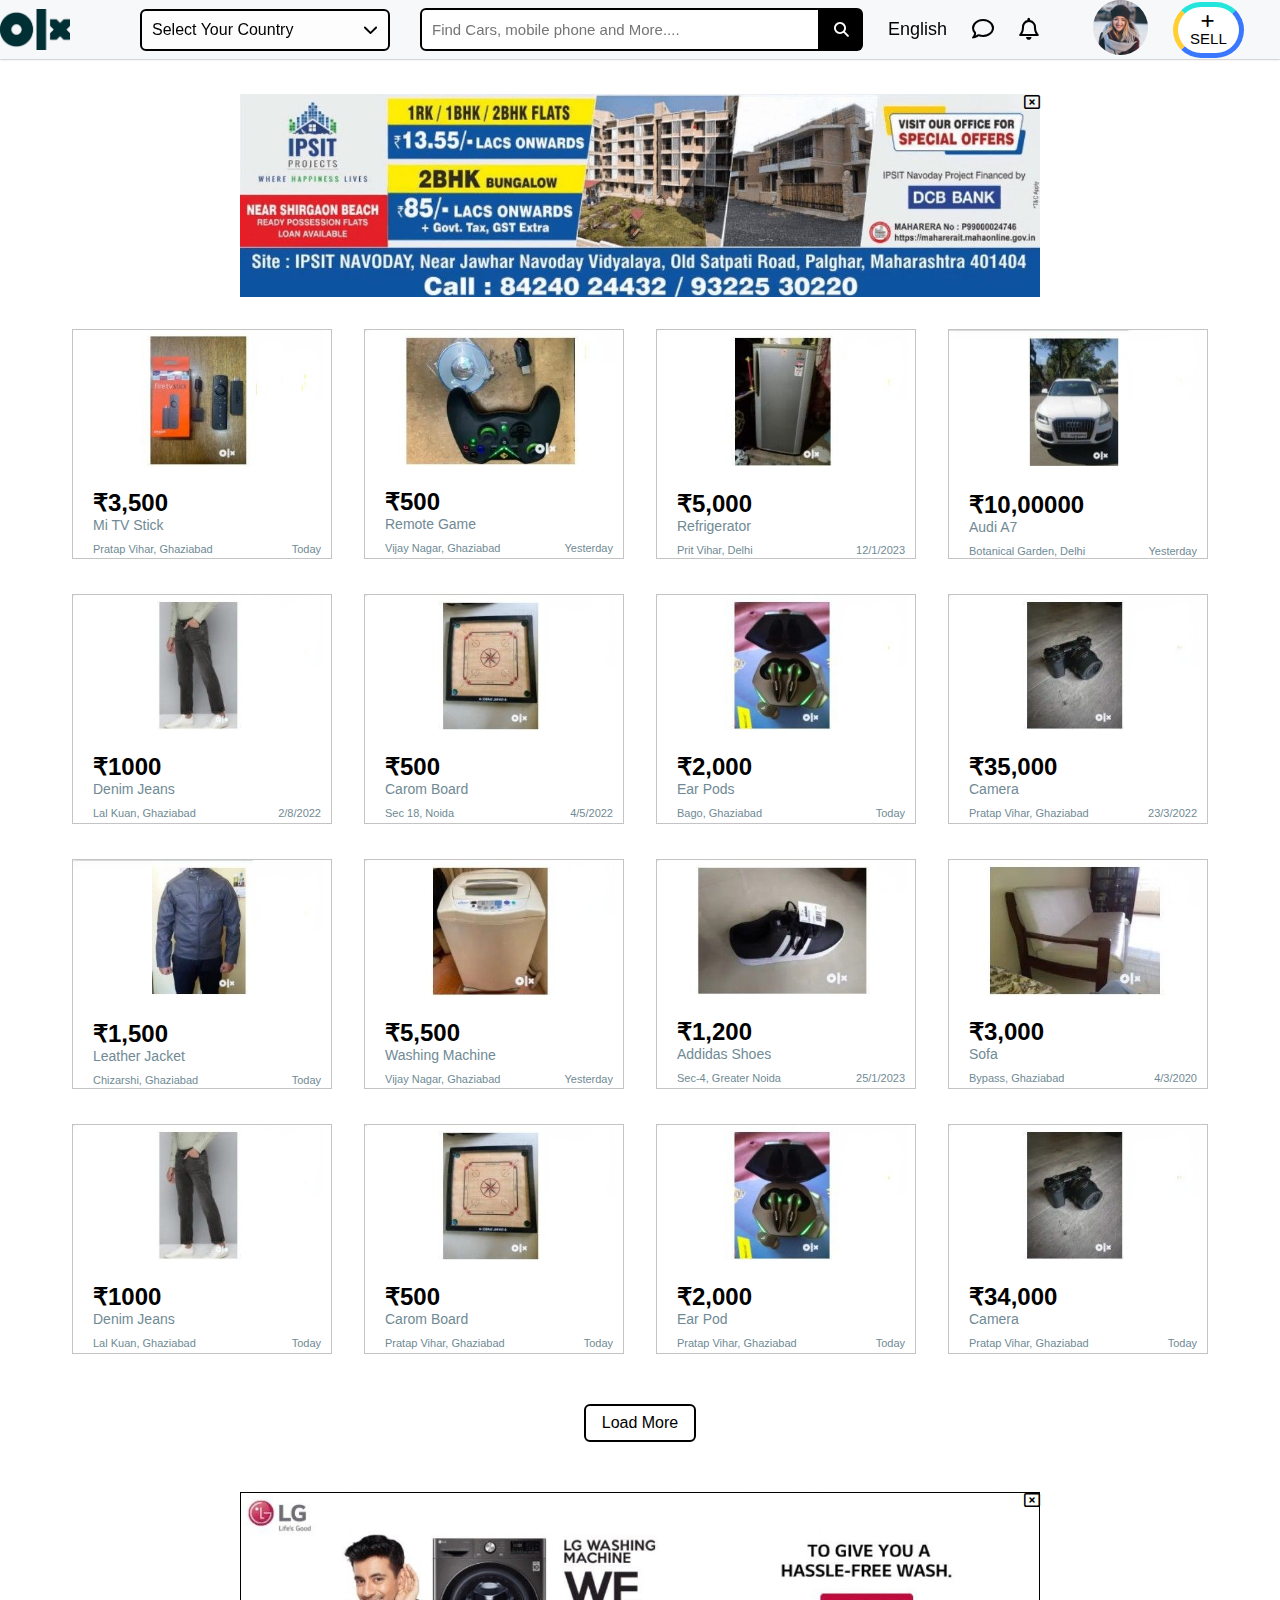
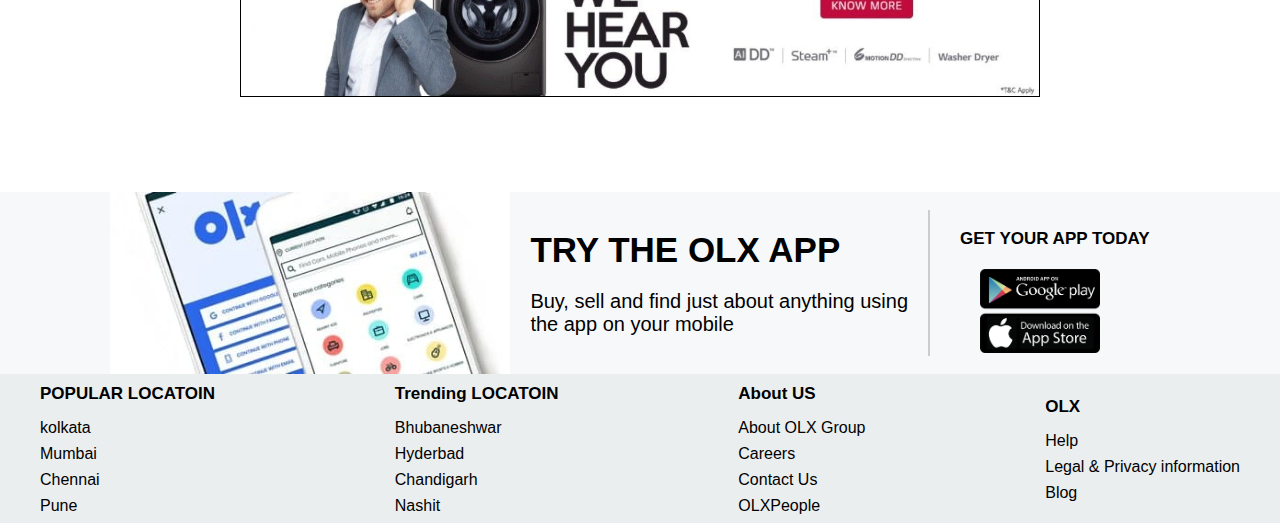
<file: index.html>
<!DOCTYPE html>
<html lang="en">

<head>
    <meta charset="UTF-8">
    <meta http-equiv="X-UA-Compatible" content="IE=edge">
    <meta name="viewport" content="width=device-width, initial-scale=1.0">
    <link rel="stylesheet" href="https://cdnjs.cloudflare.com/ajax/libs/font-awesome/6.2.1/css/all.min.css">
    <link rel="stylesheet" href="Olx.css">
    <title>Olx</title>
</head>

<body>
    <div class="header">
        <div class="navbar">
            <img src="olx_logo.png">

            <div class="country_select" id="country">
                <div class="select">
                    <p id="text">Select Your Country</p>
                    <i class="fa-solid fa-chevron-down" id="moving"></i>
                </div>

                <ul class="option_box" id="list">
                    <li class="option" onclick="myfunction('USA')">
                        <i class="fa-solid fa-location-dot"></i>
                        <p>USA</p>
                    </li>
                    <li class="option" onclick="myfunction('Canada')">
                        <i class="fa-solid fa-location-dot"></i>
                        <p>Canada</p>
                    </li>
                    <li class="option" onclick="myfunction('India')">
                        <i class="fa-solid fa-location-dot"></i>
                        <p>India</p>
                    </li>
                    <li class="option" onclick="myfunction('Pakistan')">
                        <i class="fa-solid fa-location-dot"></i>
                        <p>Pakistan</p>
                    </li>
                    <li class="option" onclick="myfunction('NewYork')">
                        <i class="fa-solid fa-location-dot"></i>
                        <p>NewYork</p>
                    </li>
                </ul>
            </div>

            <div class="searchbox">
                <input type="text" class="searchclass" id="searchid" placeholder="Find Cars, mobile phone and More....">
                <p><i class="fa-solid fa-magnifying-glass"></i></p>
            </div>


            <div class="language">
                <p id="eng_tag">English</p>

                <ul class="hin_eng">
                    <li onclick="languageolx('English')" style="cursor: pointer;">English</li>
                    <li onclick="languageolx('हिंदी')" style="cursor: pointer;">हिंदी</li>
                </ul>
            </div>

            <div class="message">
                <i class="fa-regular fa-comment"></i>
            </div>
            <div class="message">
                <i class="fa-regular fa-bell"></i>
            </div>

            <div class="your_logo">
                <div class="girl_img" id="girl_img_id">
                    <img src="pic3.jpg">
                </div>

                <div class="gropdown" id="gropdown_id">
                    <div class="nameandimg">
                        <img src="pic3.jpg">
                        <p>Puja Verma</p>
                    </div>
                    <hr>
                    <ul>
                        <li>
                            <i class="fa-solid fa-user"></i>
                            <p>My Account</p>
                        </li>
                        <li>
                            <i class="fa-solid fa-box"></i>
                            <p>My Orders</p>
                        </li>
                        <hr>
                        <li>
                            <i class="fa-solid fa-circle-question"></i>
                            <p>Help</p>
                        </li>
                        <li>
                            <i class="fa-solid fa-gear"></i>
                            <p>Setting</p>
                        </li>
                        <hr>
                        <li>
                            <i class="fa-solid fa-right-from-bracket"></i>
                            <p>Log Out</p>
                        </li>
                    </ul>
                </div>
            </div>

            <div class="selling_page">
                <button><i class="fa-solid fa-plus"></i>
                    <p>SELL</p>
                </button>
            </div>
        </div>
    </div>
    <!------------------- ad1 ------------------>
    <div class="ad_img">
        <img src="ad1.jpg">
        <i class="fa-regular fa-rectangle-xmark" id="ad_icon"></i>
    </div>

    <!------------------ product -------------------->

    <div class="product">
        <div class="First_row">
            <div class="box">
                <a href="product_olx.html">
                <img src="product-1.jpg">
                <h2>₹3,500</h2>
                <p>Mi TV Stick</p>
                <div class="address_data">
                    <p>Pratap Vihar, Ghaziabad</p>
                    <p>Today</p>
                </div>
                </a>
            </div>
            <div class="box">
                <a href="#"></a>
                <img src="product-2.jpg">
                <h2>₹500</h2>
                <p>Remote Game</p>
                <div class="address_data">
                    <p>Vijay Nagar, Ghaziabad</p>
                    <p>Yesterday</p>
                </div>
            </div>
            <div class="box">
                <a href="#"></a>
                <img src="product-3.jpg">
                <h2>₹5,000</h2>
                <p>Refrigerator</p>
                <div class="address_data">
                    <p>Prit Vihar, Delhi</p>
                    <p>12/1/2023</p>
                </div>
            </div>
            <div class="box">
                <a href="#"></a>
                <img src="product-4.jpg">
                <h2>₹10,00000</h2>
                <p>Audi A7</p>
                <div class="address_data">
                    <p>Botanical Garden, Delhi</p>
                    <p>Yesterday</p>
                </div>
            </div>
        </div>

        <div class="First_row">
            <div class="box">
                <a href="#"></a>
                <img src="product-5.jpg">
                <h2>₹1000</h2>
                <p>Denim Jeans</p>
                <div class="address_data">
                    <p>Lal Kuan, Ghaziabad</p>
                    <p>2/8/2022</p>
                </div>
            </div>
            <div class="box">
                <a href="#"></a>
                <img src="product-6.jpg">
                <h2>₹500</h2>
                <p>Carom Board</p>
                <div class="address_data">
                    <p>Sec 18, Noida</p>
                    <p>4/5/2022</p>
                </div>
            </div>
            <div class="box">
                <a href="#"></a>
                <img src="product-7.jpg">
                <h2>₹2,000</h2>
                <p>Ear Pods</p>
                <div class="address_data">
                    <p>Bago, Ghaziabad</p>
                    <p>Today</p>
                </div>
            </div>
            <div class="box">
                <a href="#"></a>
                <img src="product-8.jpg">
                <h2>₹35,000</h2>
                <p>Camera</p>
                <div class="address_data">
                    <p>Pratap Vihar, Ghaziabad</p>
                    <p>23/3/2022</p>
                </div>
            </div>
        </div>

        <div class="First_row">
            <div class="box">
                <a href="#"></a>
                <img src="product-9.jpg">
                <h2>₹1,500</h2>
                <p>Leather Jacket</p>
                <div class="address_data">
                    <p>Chizarshi, Ghaziabad</p>
                    <p>Today</p>
                </div>
            </div>
            <div class="box">
                <a href="#"></a>
                <img src="product-10.jpg">
                <h2>₹5,500</h2>
                <p>Washing Machine</p>
                <div class="address_data">
                    <p>Vijay Nagar, Ghaziabad</p>
                    <p>Yesterday</p>
                </div>
            </div>
            <div class="box">
                <a href="#"></a>
                <img src="product-11.jpg">
                <h2>₹1,200</h2>
                <p>Addidas Shoes</p>
                <div class="address_data">
                    <p>Sec-4, Greater Noida</p>
                    <p>25/1/2023</p>
                </div>
            </div>
            <div class="box">
                <a href="#"></a>
                <img src="product-12.jpg">
                <h2>₹3,000</h2>
                <p>Sofa</p>
                <div class="address_data">
                    <p>Bypass, Ghaziabad</p>
                    <p>4/3/2020</p>
                </div>
            </div>
        </div>

        <div class="First_row">
            <div class="box">
                <a href="#"></a>
                <img src="product-5.jpg">
                <h2>₹1000</h2>
                <p>Denim Jeans</p>
                <div class="address_data">
                    <p>Lal Kuan, Ghaziabad</p>
                    <p>Today</p>
                </div>
            </div>
            <div class="box">
                <a href="#"></a>
                <img src="product-6.jpg">
                <h2>₹500</h2>
                <p>Carom Board</p>
                <div class="address_data">
                    <p>Pratap Vihar, Ghaziabad</p>
                    <p>Today</p>
                </div>
            </div>
            <div class="box">
                <a href="#"></a>
                <img src="product-7.jpg">
                <h2>₹2,000</h2>
                <p>Ear Pod</p>
                <div class="address_data">
                    <p>Pratap Vihar, Ghaziabad</p>
                    <p>Today</p>
                </div>
            </div>
            <div class="box">
                <a href="#"></a>
                <img src="product-8.jpg">
                <h2>₹34,000</h2>
                <p>Camera</p>
                <div class="address_data">
                    <p>Pratap Vihar, Ghaziabad</p>
                    <p>Today</p>
                </div>
            </div>
        </div>
    </div>

    <!---------- Load More --------------->

    <div class="load_more">
        <button id="Load_more_id">Load More</button>
    </div>

    <div class="Load_More_products" id="load_more_products_id">
        <div class="First_row">
            <div class="box">
                <a href="#"></a>
                <img src="product-1.jpg">
                <h2>₹3,500</h2>
                <p>Mi TV Stick</p>
                <div class="address_data">
                    <p>Pratap Vihar, Ghaziabad</p>
                    <p>Today</p>
                </div>
            </div>
            <div class="box">
                <a href="#"></a>
                <img src="product-2.jpg">
                <h2>₹500</h2>
                <p>Remote Game</p>
                <div class="address_data">
                    <p>Vijay Nagar, Ghaziabad</p>
                    <p>Yesterday</p>
                </div>
            </div>
            <div class="box">
                <a href="#"></a>
                <img src="product-3.jpg">
                <h2>₹5,000</h2>
                <p>Refrigerator</p>
                <div class="address_data">
                    <p>Prit Vihar, Delhi</p>
                    <p>12/1/2023</p>
                </div>
            </div>
            <div class="box">
                <a href="#"></a>
                <img src="product-4.jpg">
                <h2>₹10,00000</h2>
                <p>Audi A7</p>
                <div class="address_data">
                    <p>Botanical Garden, Delhi</p>
                    <p>Yesterday</p>
                </div>
            </div>
        </div>

        <div class="First_row">
            <div class="box">
                <a href="#"></a>
                <img src="product-5.jpg">
                <h2>₹1000</h2>
                <p>Denim Jeans</p>
                <div class="address_data">
                    <p>Lal Kuan, Ghaziabad</p>
                    <p>2/8/2022</p>
                </div>
            </div>
            <div class="box">
                <a href="#"></a>
                <img src="product-6.jpg">
                <h2>₹500</h2>
                <p>Carom Board</p>
                <div class="address_data">
                    <p>Sec 18, Noida</p>
                    <p>4/5/2022</p>
                </div>
            </div>
            <div class="box">
                <a href="#"></a>
                <img src="product-7.jpg">
                <h2>₹2,000</h2>
                <p>Ear Pods</p>
                <div class="address_data">
                    <p>Bago, Ghaziabad</p>
                    <p>Today</p>
                </div>
            </div>
            <div class="box">
                <a href="#"></a>
                <img src="product-8.jpg">
                <h2>₹35,000</h2>
                <p>Camera</p>
                <div class="address_data">
                    <p>Pratap Vihar, Ghaziabad</p>
                    <p>23/3/2022</p>
                </div>
            </div>
        </div>
    </div>

    <!------------------ ad2 ------------------>
    <div class="ad_img2">
        <img src="ad2.jpg">
        <i class="fa-regular fa-rectangle-xmark" id="ad_icon2"></i>
    </div>

    <!-------------- Download app ----------------->

    <div class="download_app">
        <div class="download">
            <img src="footar.jpg" class="images">

            <div class="text">
                <h1>TRY THE OLX APP</h1>
                <P>Buy, sell and find just about anything using<br>
                the app on your mobile</P>
            </div>
            <div class="download_store">
                <p>GET YOUR APP TODAY</p>
                <img src="play store.png" alt="">
            </div>
        </div>
    </div>

    <!------------------ Footer --------------------->
    <div class="main_footer">
        <div class="footer">
            <div class="footer_box">
                <h2>POPULAR LOCATOIN</h2>
                <P>kolkata</P>
                <p>Mumbai</p>
                <p>Chennai</p>
                <p>Pune</p>
            </div>
            <div class="footer_box">
                <h2>Trending LOCATOIN</h2>
                <P>Bhubaneshwar</P>
                <p>Hyderbad</p>
                <p>Chandigarh</p>
                <p>Nashit</p>
            </div>
            <div class="footer_box">
                <h2>About US </h2>
                <P>About OLX Group</P>
                <p>Careers</p>
                <p>Contact Us</p>
                <p>OLXPeople</p>
            </div>
            <div class="footer_box">
                <h2>OLX</h2>
                <P>Help</P>
                <p>Legal & Privacy information</p>
                <p>Blog</p>
               
            </div>
        </div>
    </div>

</body>
<script src="Olx.js"></script>


</html>
</file>
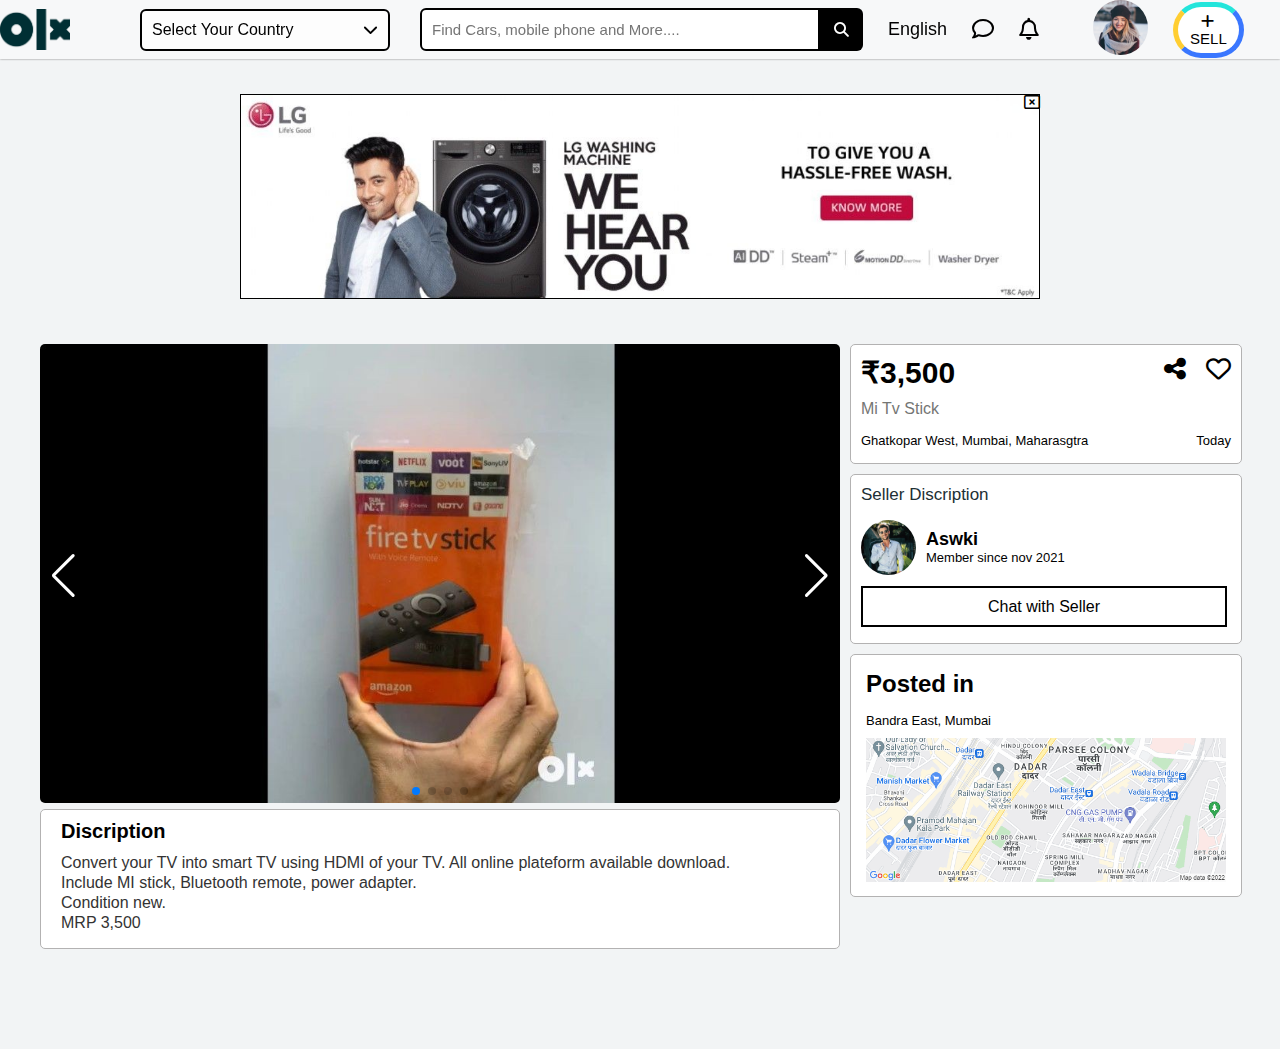
<file: product_olx.html>
<!DOCTYPE html>
<html lang="en">

<head>
    <meta charset="UTF-8">
    <meta http-equiv="X-UA-Compatible" content="IE=edge">
    <meta name="viewport" content="width=device-width, initial-scale=1.0">
    <link rel="stylesheet" href="https://cdnjs.cloudflare.com/ajax/libs/font-awesome/6.2.1/css/all.min.css">
    <link rel="stylesheet" href="https://cdn.jsdelivr.net/npm/swiper@8/swiper-bundle.min.css" />
    <title>Product</title>
    <link rel="stylesheet" href="product_olx.css">
</head>

<body>
    <div class="header">
        <div class="navbar">
            <img src="olx_logo.png">

            <div class="country_select" id="country">
                <div class="select">
                    <p id="text">Select Your Country</p>
                    <i class="fa-solid fa-chevron-down" id="moving"></i>
                </div>

                <ul class="option_box" id="list">
                    <li class="option" onclick="myfunction('USA')">
                        <i class="fa-solid fa-location-dot"></i>
                        <p>USA</p>
                    </li>
                    <li class="option" onclick="myfunction('Canada')">
                        <i class="fa-solid fa-location-dot"></i>
                        <p>Canada</p>
                    </li>
                    <li class="option" onclick="myfunction('India')">
                        <i class="fa-solid fa-location-dot"></i>
                        <p>India</p>
                    </li>
                    <li class="option" onclick="myfunction('Pakistan')">
                        <i class="fa-solid fa-location-dot"></i>
                        <p>Pakistan</p>
                    </li>
                    <li class="option" onclick="myfunction('NewYork')">
                        <i class="fa-solid fa-location-dot"></i>
                        <p>NewYork</p>
                    </li>
                </ul>
            </div>

            <div class="searchbox">
                <input type="text" class="searchclass" id="searchid" placeholder="Find Cars, mobile phone and More....">
                <p><i class="fa-solid fa-magnifying-glass"></i></p>
            </div>


            <div class="language">
                <p id="eng_tag">English</p>

                <ul class="hin_eng">
                    <li onclick="languageolx('English')" style="cursor: pointer;">English</li>
                    <li onclick="languageolx('हिंदी')" style="cursor: pointer;">हिंदी</li>
                </ul>
            </div>

            <div class="message">
                <i class="fa-regular fa-comment"></i>
            </div>
            <div class="message">
                <i class="fa-regular fa-bell"></i>
            </div>

            <div class="your_logo">
                <div class="girl_img" id="girl_img_id">
                    <img src="pic3.jpg">
                </div>

                <div class="gropdown" id="gropdown_id">
                    <div class="nameandimg">
                        <img src="pic3.jpg">
                        <p>Puja Verma</p>
                    </div>
                    <hr>
                    <ul>
                        <li>
                            <i class="fa-solid fa-user"></i>
                            <p>My Account</p>
                        </li>
                        <li>
                            <i class="fa-solid fa-box"></i>
                            <p>My Orders</p>
                        </li>
                        <hr>
                        <li>
                            <i class="fa-solid fa-circle-question"></i>
                            <p>Help</p>
                        </li>
                        <li>
                            <i class="fa-solid fa-gear"></i>
                            <p>Setting</p>
                        </li>
                        <hr>
                        <li>
                            <i class="fa-solid fa-right-from-bracket"></i>
                            <p>Log Out</p>
                        </li>
                    </ul>
                </div>
            </div>

            <div class="selling_page">
                <button><i class="fa-solid fa-plus"></i>
                    <p>SELL</p>
                </button>
            </div>
        </div>
    </div>

    <!------------------ ad1 ------------------>
    <div class="ad_img2">
        <img src="ad2.jpg">
        <i class="fa-regular fa-rectangle-xmark" id="ad_icon2"></i>
    </div>

    <!------------------ product1 ------------------>
    <div class="product_img">
        <div class="image_discription">

            <div class="swiper">

                <div class="swiper-wrapper">

                    <div class="swiper-slide"><img src="pro_1.jpg"></div>
                    <div class="swiper-slide"><img src="pro_2.jpg"></div>
                    <div class="swiper-slide"><img src="pro_3.jpg"></div>
                    <div class="swiper-slide"><img src="pro_4.jpg"></div>

                </div>

                <div class="swiper-pagination"></div>


                <div class="swiper-button-prev" id="prev"></div>
                <div class="swiper-button-next" id="next"></div>
            </div>

            <div class="description">
                <h3>Discription</h3>
                <p>Convert your TV into smart TV using HDMI of your TV. All online plateform available download.<br>
                    Include MI stick, Bluetooth remote, power adapter.<br>
                    Condition new.<br>
                    MRP 3,500</p>
            </div>
        </div>


        <!----------------- poduct_details ----------------->
        <div class="product_detail">
            <div class="box">
                <div class="price">
                    <h3>₹3,500</h3>
                    <div>
                        <p><i class="fa-sharp fa-solid fa-share-nodes"></i></p>
                        <p><i class="fa-regular fa-heart"></i></p>
                    </div>
                </div>
                <span>Mi Tv Stick</span>
                <div class="Location">
                    <p>Ghatkopar West, Mumbai, Maharasgtra</p>
                    <p>Today</p>
                </div>
            </div>
            <div class="box" id="box2">
                <p class="Seller_description">Seller Discription</p>
                <div class="seller_detail">
                    <img src="pic2.jpg">
                    <div>
                        <h2>Aswki</h2>
                        <p>Member since nov 2021</p>
                    </div>
                </div>
                <a href="#">Chat with Seller</a>
            </div>

            <div class="box" id="box3">
                <h2>Posted in</h2>
                <p>Bandra East, Mumbai</p>
                <img src="location.png">
            </div>
        </div>

    </div>
</body>
<script src="https://cdn.jsdelivr.net/npm/swiper@8/swiper-bundle.min.js"></script>
<script src="product_olx.js"></script>

</html>
</file>
<file: Olx.css>
*{
    margin: 0;
    padding: 0;
    box-sizing: border-box;
    font-family: Arial, Helvetica, sans-serif;
}
.header{
    background-color: #f7f8f9;
    box-shadow:  0 0 2px grey;
    position: sticky;
    top: 0%;
    z-index: 5;
}
.navbar{
    display: flex;
    align-items: center;
    width: 1300px;
    margin: auto;
}
.navbar img{
    width: 70px;
}
.country_select{
    width: 250px;
    margin-left: 70px;
}
.select i{
    font-size: 15px;
    transition: all 0.3s;
}
.select{
    width: 100%;
    padding:10px 10px;
    background-color: rgba(255, 255, 255, 0.7);
    border-radius: 6px;
    cursor: pointer;
    display: flex;
    align-items: center;
    justify-content: space-between;
    border: 2px solid black;
}
.option{
    display: flex;
    padding: 10px;
    width: 250px;
    cursor: pointer;
}
.option:hover{
    background-color: #c7dcff;
}
.option p{
    margin-left: 10px;
    color: #444444;
}
.option i{
   color: #839a9c; 
}
.option_box{
    box-shadow: 0 0 10px grey;
    background-color: white;
    display: none;
    position: absolute;
    top: 60px;
}
.hidden{
    display: block;
}
.roted{
    transform: rotate(180deg);
}
.searchbox{
    display: flex;
    margin-left: 30px;
}
.searchbox i{
    background-color: black;
    color: white;
    padding: 14px;
    font-size: 15px;
    border-radius: 0 6px 6px 0;
    cursor: pointer;
}
.searchclass{
    padding: 10px;
    width: 400px;
    font-size: 15px;
    border: 2px solid black;
    border-radius: 6px 0 0 6px;
}
#eng_tag{
    cursor: pointer;
    font-size: 18px;
    margin-left: 25px;
}
.hin_eng{
    background-color: white;
    box-shadow: 0 0 10px grey;
    width: 130px;
    display: none;
    position: absolute;
    top: 60px;
}
.hin_eng li{
   list-style: none;
   padding: 10px 20px;
   margin-top: 10px;
}
.hin_eng li:hover{
background-color:#c7dcff ;
}
.display_div{
    display:block ;
}
.message i {
    font-size: 22px;
    color: black;
    cursor: pointer;
    margin-left: 25px;
}
.girl_img img{
   width: 55px;
   border-radius: 50%;
   cursor: pointer; 
   margin-left: 55px;
}
.nameandimg img{
width: 65px;
border-radius: 50%;
}
.nameandimg p{
    font-size: 18px;
    font-weight: bold;
}
.nameandimg{
    display: flex;
    align-items: center;
    margin: 10px 0 20px 0;
}
.gropdown{
    width: 250px;
    box-shadow: 0 0 10px grey;
    padding: 15px;
    background-color: white;
    display: none;
    position: absolute;
    top: 60px;

}
.gropdown ul li{
    display: flex;
    padding: 10px;
    margin-top: 5px;
    cursor: pointer;
}
.gropdown ul li:hover{
    background-color:#c7dcff ;
}
.gropdown ul{
    margin-top: 20px;
}
.gropdown ul li i{
    color: black;
    font-size: 17px;
}
.gropdown ul li p{
    margin-left: 10px;
    font-size: 17px;
}
.block_div{
    display: block;
}
.selling_page button{
    margin-left: 25px;
    border-style: solid;
    border-width: 5px;
    border-top-color: #23e5db;
    border-left-color: #ffce32;
    border-right-color: #3a77ff;
    border-bottom-color: #3a77ff;
    font-size: 15px;
    cursor: pointer;
    padding: 6px 12px;
    border-radius: 30px;
    background-color: white;
    color: black;
}

/* ---------------ad1--------------- */

.ad_img img{
width: 800px;
position: relative;
z-index: -1;
}
.ad_img{
    width: 800px;
    margin: auto;
    margin-top: 35px;
    height: 200px;
    position: relative;
}
.ad_img i{
    position: absolute;
    top: 0%;
    right: 0%;
    z-index: 1;
    cursor: pointer;
}
/* --------------product-------------- */

.First_row{
    display: flex;
    justify-content: space-evenly;
    width: 1200px;
    margin: auto;
    margin-top: 35px;
}
.box img{
    width: 250px;
}
.box{
    border: 1px solid rgb(197, 196, 196);
    width: 260px;
    height: 230px;
    cursor: pointer;
}
.box:hover{
    border:1px solid rgb(138, 137, 139);
}
.box a{
    text-decoration: none;
    color: black;
}
.box h2{
    padding: 5px  0 0 20px;
}
.box p{
    padding:  0 0 10px 20px;
    color: #6f8a94;
    font-size: 14px;
}
.address_data{
    display: flex;
    align-items: flex-end;
    justify-content: space-between;

}
.address_data p{
    font-size: 11px;
    margin-right: 10px;
}

/* ----------------Load More-------------- */
.load_more button{
margin: 50px auto;
padding: 8px 16px;
border-radius: 6px;
background-color: white;
cursor: pointer;
font-size: 16px;
display: block;
transition: all 0.3s;
border: 2px solid black;
}
.load_more button:hover{
border: 4px solid black;
}
#load_more_products_id{
    display: none;
}

/*------------------ ad2 ------------------*/

.ad_img2{
    width: 800px;
    margin: auto;
    margin-top: 35px;
    height: 200px;
    position: relative;
}

.ad_img2 img{
    width: 800px;
    position: relative;
    z-index: 1;
    border: 1px solid black;
}
.ad_img2 i{
    border: none;
    position: absolute;
    top: 0%;
    right: 0%;
    z-index: 2;
    cursor: pointer;
}


/* -------------download------------------- */
.download_app{
    background-color: #f7f8f9;
}
.download{
    margin: 100px 0 0 0;
    display: flex;
    align-items: center;
    justify-content: center;
}
.images{
    width: 400px;
}
.text{
    border-right: 2px solid #cacdce;
}
.text h1{
    padding: 20px 20px 10px 20px;
    font-size: 35px;
}
.text p{
    padding: 10px 20px 20px 20px;
    font-size: 20px;
}
.download_store p{
    padding: 20px 20px 20px 0;
    font-weight:bold;
    font-size: 17px;
}
.download_store{
    padding-left: 30px;
}
.download_store img{
    width: 140px;
    padding-left: 20px;
    cursor: pointer;
}

/* -------------Footer------------- */
.main_footer{
    background-color:#ebeeef;
}
.footer{
    display: flex;
    align-items: center;
    justify-content: space-between;
    width: 1200px;
    margin: auto;
}
.footer_box h2{
    font-size: 17px;
    margin: 10px 0 15px 0;
    cursor: pointer;
}
.footer_box p{
    margin: 8px 0 8px 0;
    cursor: pointer;
}
</file>
<file: product_olx.css>
* {
    margin: 0;
    padding: 0;
    box-sizing: border-box;
    font-family: Arial, Helvetica, sans-serif;
}

body{
    background-color: #f2f4f5;
}

.header {
    background-color: #f7f8f9;
    box-shadow: 0 0 2px grey;
    position: sticky;
    top: 0%;
    z-index: 5;
}

.navbar {
    display: flex;
    align-items: center;
    width: 1300px;
    margin: auto;
}

.navbar img {
    width: 70px;
}

.country_select {
    width: 250px;
    margin-left: 70px;
}

.select i {
    font-size: 15px;
    transition: all 0.3s;
}

.select {
    width: 100%;
    padding: 10px 10px;
    background-color: rgba(255, 255, 255, 0.7);
    border-radius: 6px;
    cursor: pointer;
    display: flex;
    align-items: center;
    justify-content: space-between;
    border: 2px solid black;
}

.option {
    display: flex;
    padding: 10px;
    width: 250px;
    cursor: pointer;
}

.option:hover {
    background-color: #c7dcff;
}

.option p {
    margin-left: 10px;
    color: #444444;
}

.option i {
    color: #839a9c;
}

.option_box {
    box-shadow: 0 0 10px grey;
    background-color: white;
    display: none;
    position: absolute;
    top: 60px;
}

.hidden {
    display: block;
}

.roted {
    transform: rotate(180deg);
}

.searchbox {
    display: flex;
    margin-left: 30px;
}

.searchbox i {
    background-color: black;
    color: white;
    padding: 14px;
    font-size: 15px;
    border-radius: 0 6px 6px 0;
    cursor: pointer;
}

.searchclass {
    padding: 10px;
    width: 400px;
    font-size: 15px;
    border: 2px solid black;
    border-radius: 6px 0 0 6px;
}

#eng_tag {
    cursor: pointer;
    font-size: 18px;
    margin-left: 25px;
}

.hin_eng {
    background-color: white;
    box-shadow: 0 0 10px grey;
    width: 130px;
    display: none;
    position: absolute;
    top: 60px;
}

.hin_eng li {
    list-style: none;
    padding: 10px 20px;
    margin-top: 10px;
}

.hin_eng li:hover {
    background-color: #c7dcff;
}

.display_div {
    display: block;
}

.message i {
    font-size: 22px;
    color: black;
    cursor: pointer;
    margin-left: 25px;
}

.girl_img img {
    width: 55px;
    border-radius: 50%;
    cursor: pointer;
    margin-left: 55px;
}

.nameandimg img {
    width: 65px;
    border-radius: 50%;
}

.nameandimg p {
    font-size: 18px;
    font-weight: bold;
}

.nameandimg {
    display: flex;
    align-items: center;
    margin: 10px 0 20px 0;
}

.gropdown {
    width: 250px;
    box-shadow: 0 0 10px grey;
    padding: 15px;
    background-color: white;
    display: none;
    position: absolute;
    top: 60px;

}

.gropdown ul li {
    display: flex;
    padding: 10px;
    margin-top: 5px;
    cursor: pointer;
}

.gropdown ul li:hover {
    background-color: #c7dcff;
}

.gropdown ul {
    margin-top: 20px;
}

.gropdown ul li i {
    color: black;
    font-size: 17px;
}

.gropdown ul li p {
    margin-left: 10px;
    font-size: 17px;
}

.block_div {
    display: block;
}

.selling_page button {
    margin-left: 25px;
    border-style: solid;
    border-width: 5px;
    border-top-color: #23e5db;
    border-left-color: #ffce32;
    border-right-color: #3a77ff;
    border-bottom-color: #3a77ff;
    font-size: 15px;
    cursor: pointer;
    padding: 6px 12px;
    border-radius: 30px;
    background-color: white;
    color: black;
}

/*------------------ ad1 ------------------*/
.ad_img2 {
    width: 800px;
    margin: auto;
    margin-top: 35px;
    height: 200px;
    position: relative;
}

.ad_img2 img {
    width: 800px;
    position: relative;
    z-index: 1;
    border: 1px solid black;
}

.ad_img2 i {
    border: none;
    position: absolute;
    top: 0%;
    right: 0%;
    z-index: 2;
    cursor: pointer;
}

/*------------------ product1 ------------------*/
.product_img {
    width: 1200px;
    display: flex;
    margin: auto;
    margin-top: 50px;
    margin-bottom: 100px;
    
  
}

.image_discription {
    width: 800px;
   
    
}

.image_discription img {
    width: 800px;
    border-radius: 5px;
}

#prev {
    color: white;
}

#next {
    color: white;
}

/* ------------------Discription------------------ */

.description{
    padding-left: 20px;
    border: 1px solid rgb(179, 178, 178);
    border-radius: 5px;
    background-color: white;
    padding-bottom: 15px;
}

.description h3{
    padding: 10px 10px 10px 0;
    font-size: 20px;
}

.description p {
    line-height: 20px;
    color: rgb(51, 51, 51);
}

/* -------------product_details------------- */
.product_detail {
    width: 400px;
    margin-left: 10px;
}

/* -------------box1------------- */
.box {
    background-color: white;
    border: 1px solid rgb(179, 178, 178);
    border-radius: 5px;
}

.price {
    display: flex;
    justify-content: space-between;
}

.price h3 {
    font-size: 30px;
    font-weight: bold;
    padding: 10px;
}

.price p {
    font-size: 25px;
    font-weight: normal;
    float: left;
    margin-right: 10px;
    padding: 10px 0 10px 10px;
    cursor: pointer;
}

.box span {
    color: #757674;
    padding: 0 0 10px 10px;
}

.Location {
    display: flex;
    justify-content: space-between;
    font-size: 13px;
    padding: 15px 10px 15px 10px;
}

/* ------------Box2--------------- */
.seller_detail img {
    width: 55px;
    border-radius: 50%;
    margin: 10px 10px 8px 10px;
}

.seller_detail {
    display: flex;
    align-items: center;
    margin-bottom: 15px;
}

.Seller_description {
    font-size: 17px;
    color: #212f34;
    padding: 10px 0 5px 10px;
}

.seller_detail h2 {
    font-size: 18px;
}

.seller_detail p {
    font-size: 13px;
}

.box a {
    text-decoration: none;
    color: black;
    padding: 10px 125px;
    border: 2px solid black;
    margin: 10px;
    transition: all 0.3s;
}

.box a:hover {
    border: 4px solid black;
}

#box2 {
    border: 1px solid rgb(179, 178, 178);
    height: 170px;
    margin-top: 10px;
}

/* -----------------Box3------------------- */
#box3{
    border: 1px solid rgb(179, 178, 178);
    margin-top: 10px;
    
}

#box3 h2 {
    font-size: 10x;
    padding: 15px;
}

#box3 p {
    font-size: 13px;
    padding: 0 0 10px 15px;
}

#box3 img {
    width: 390px;
    padding: 0 15px;
    padding-bottom: 10px;
}
</file>
